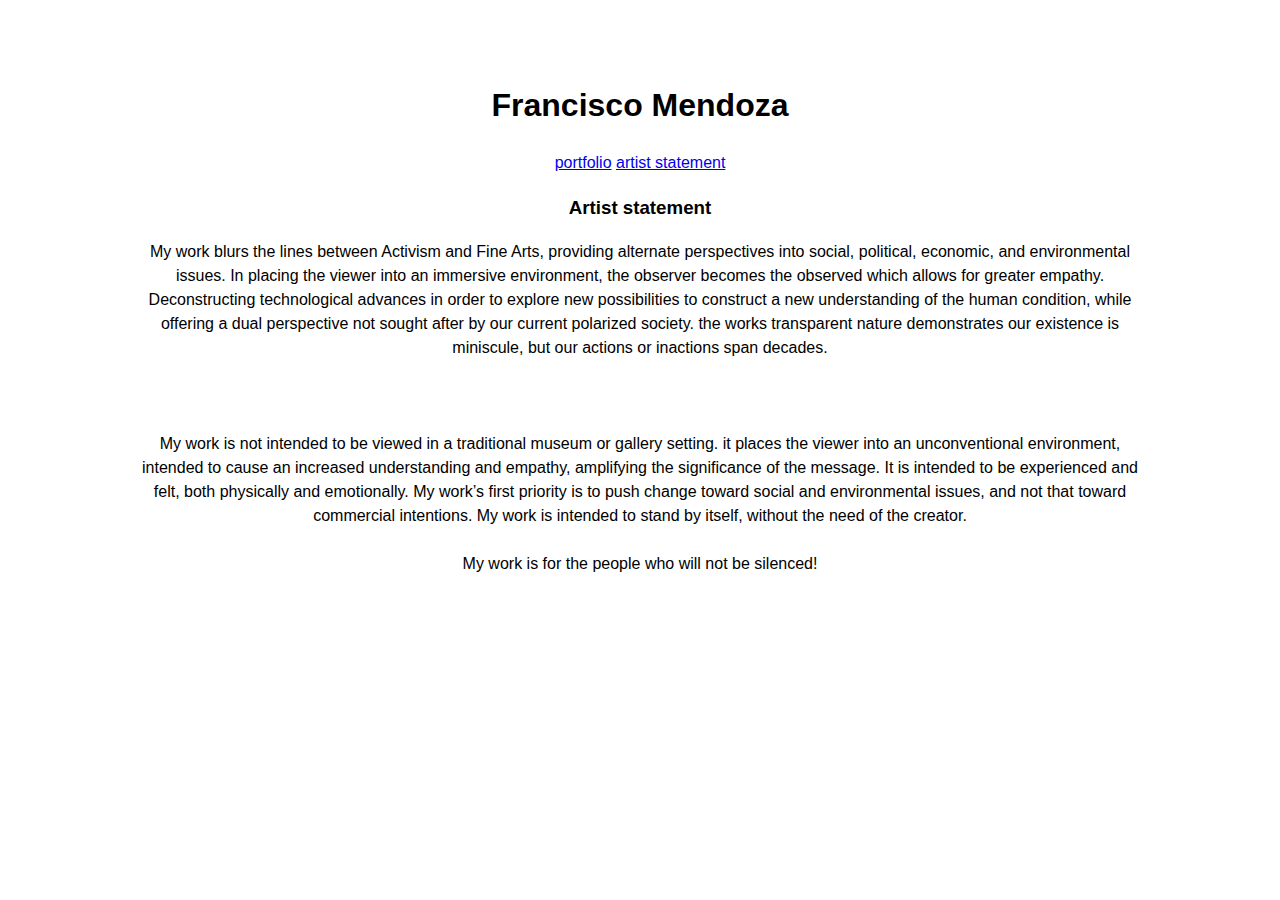
<file: index.html>
<!DOCTYPE html>
<html lang="en" dir="ltr">
 <head>
   <meta charset="utf-8">
   <link rel="stylesheet" type="text/css" href="css/main.css">
   <title></title>
 </head>
 <body>
<h1> Francisco Mendoza</h1>

   <a href="portfolio/portfolio.html">portfolio</a>
   <a href="index.html">artist statement</a>

   <h3> Artist statement </h3>

   <p> My work blurs the lines between Activism and Fine Arts, providing alternate perspectives into social, political, economic, and environmental issues. In placing the viewer into an immersive environment, the observer becomes the observed which allows for greater empathy. Deconstructing technological advances in order to explore new possibilities to construct a new understanding of the human condition, while offering a dual perspective not sought after by our current polarized society. the works transparent nature demonstrates our existence is miniscule, but our actions or inactions span decades.<br><br>

 <br><br>My work is not intended to be viewed in a traditional museum or gallery setting. it places the viewer into an unconventional environment, intended to cause an increased understanding and empathy, amplifying the significance of the message. It is intended to be experienced and felt, both physically and emotionally. My work’s first priority is to push change toward social and environmental issues, and not that toward commercial intentions. My work is intended to stand by itself, without the need of the creator.<br><br>

My work is for the people who will not be silenced!
</p>

 </body>
</html>

   </body>
 </html>


</body>

</html>
</file>
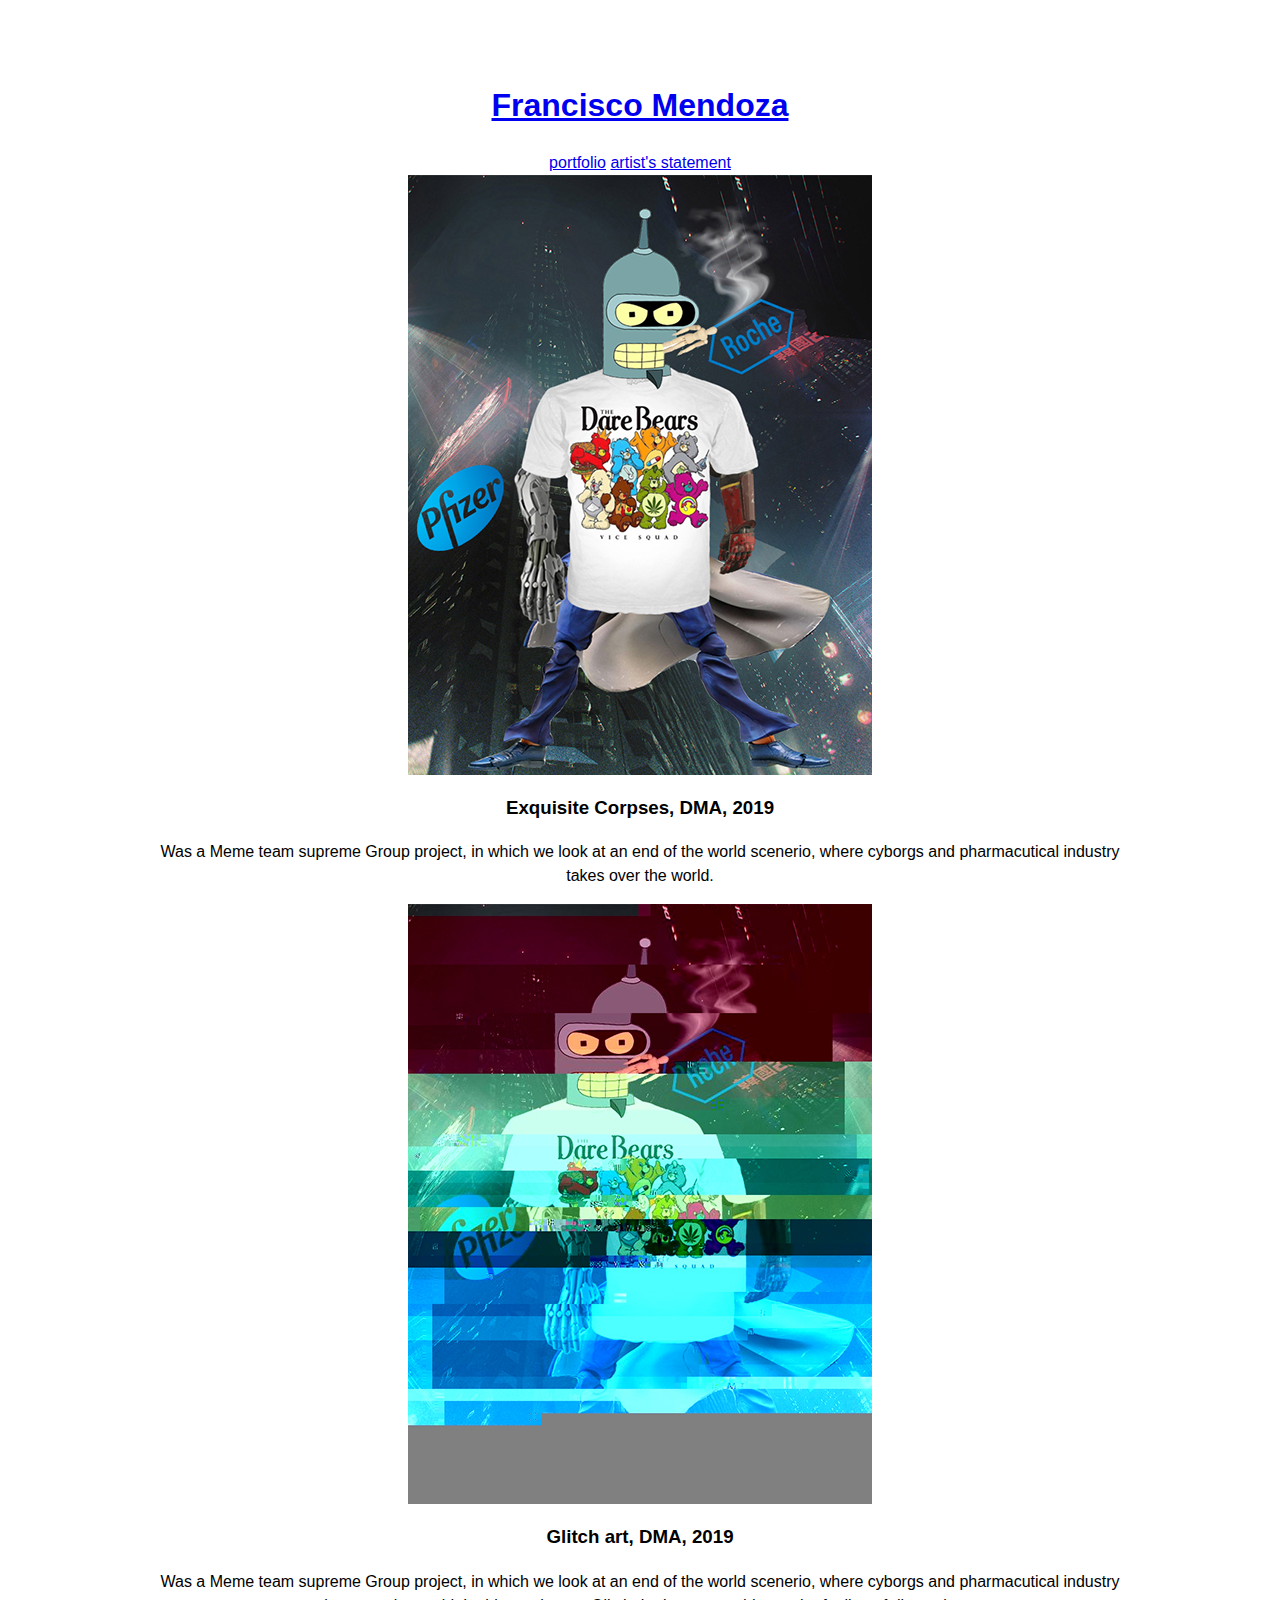
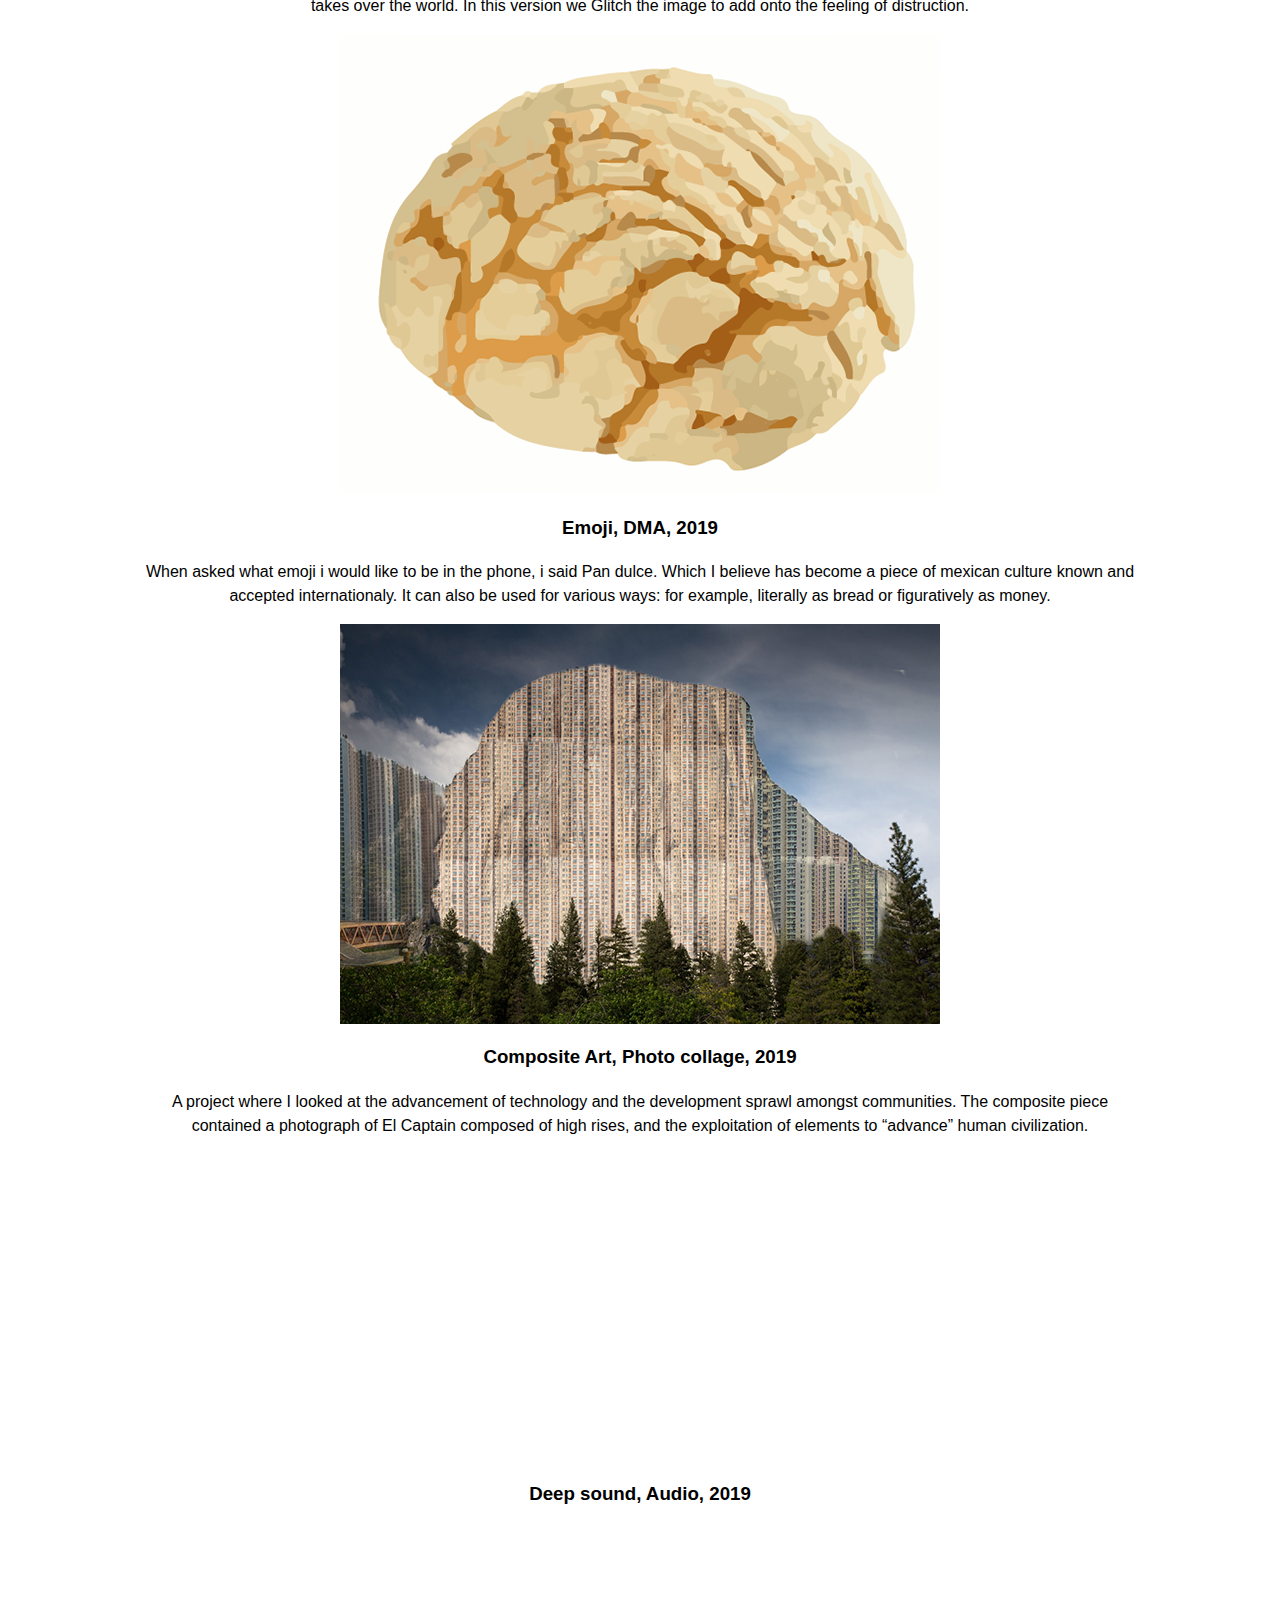
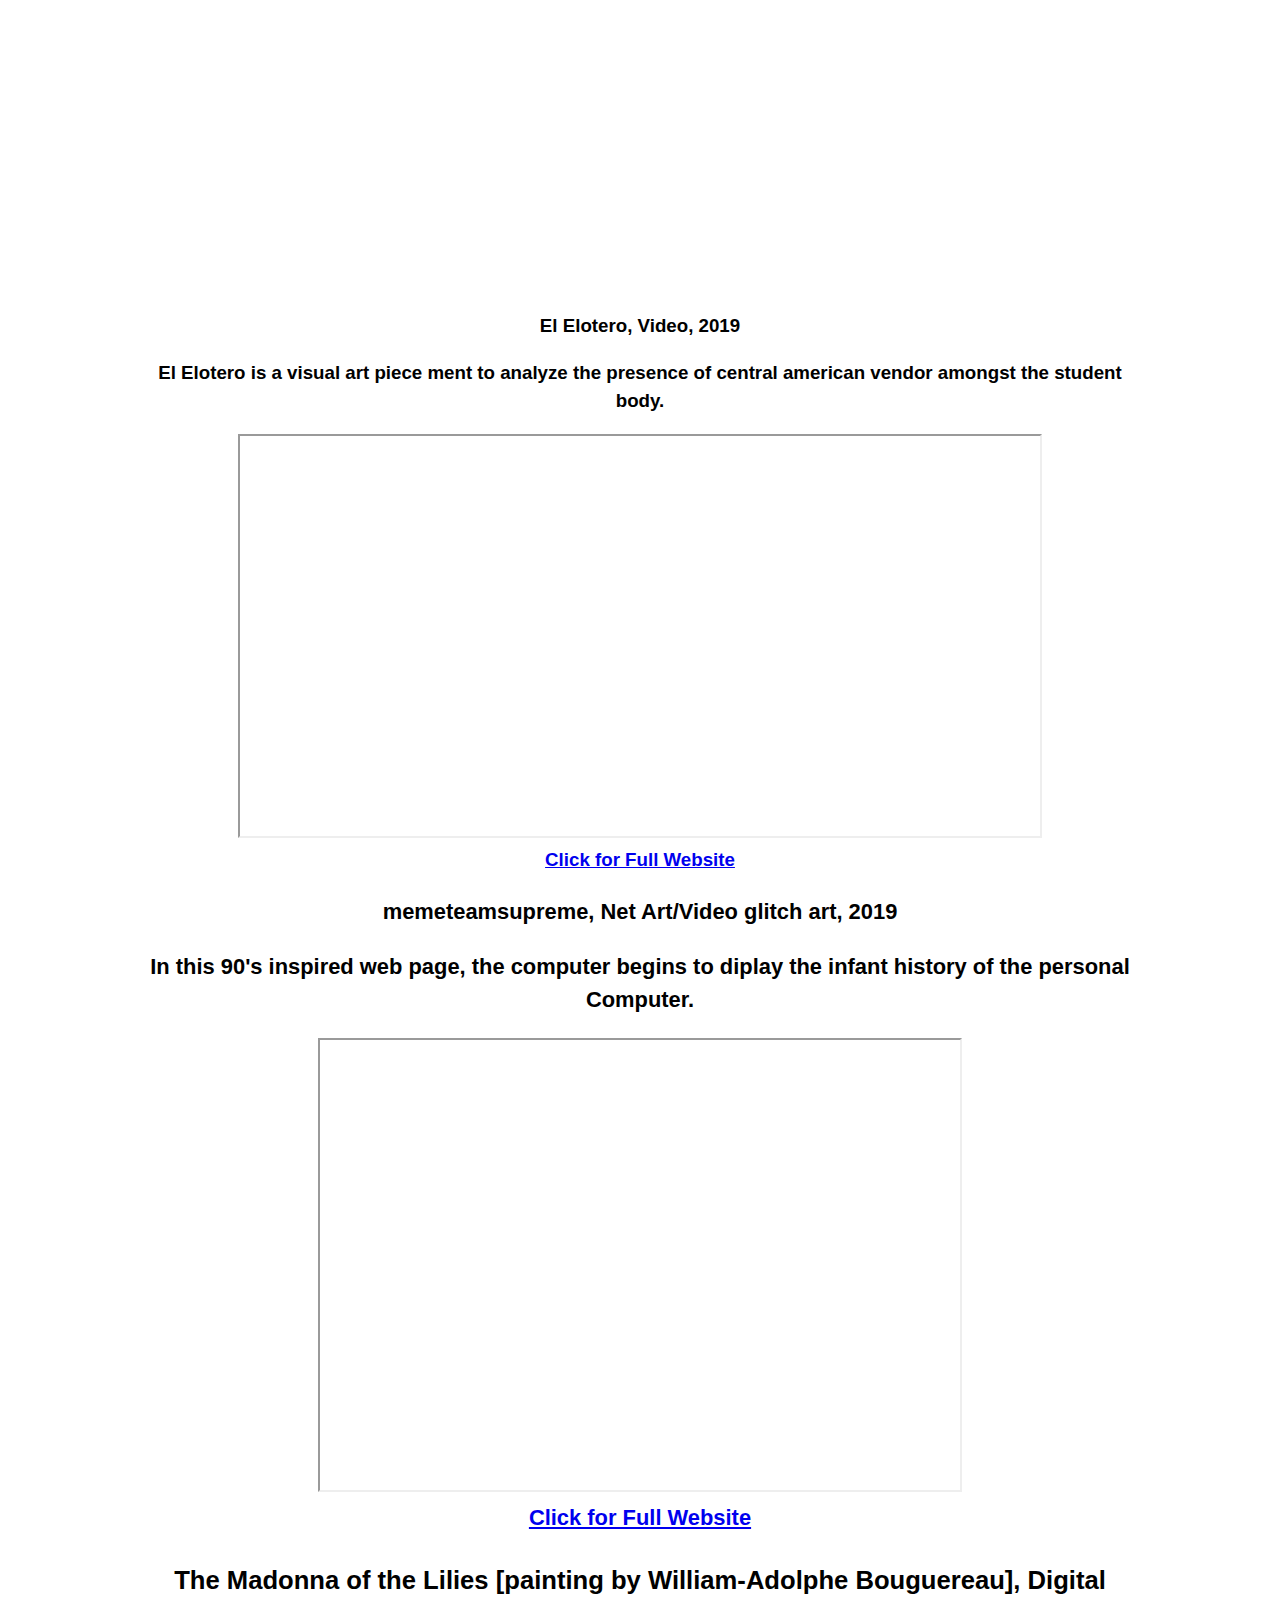
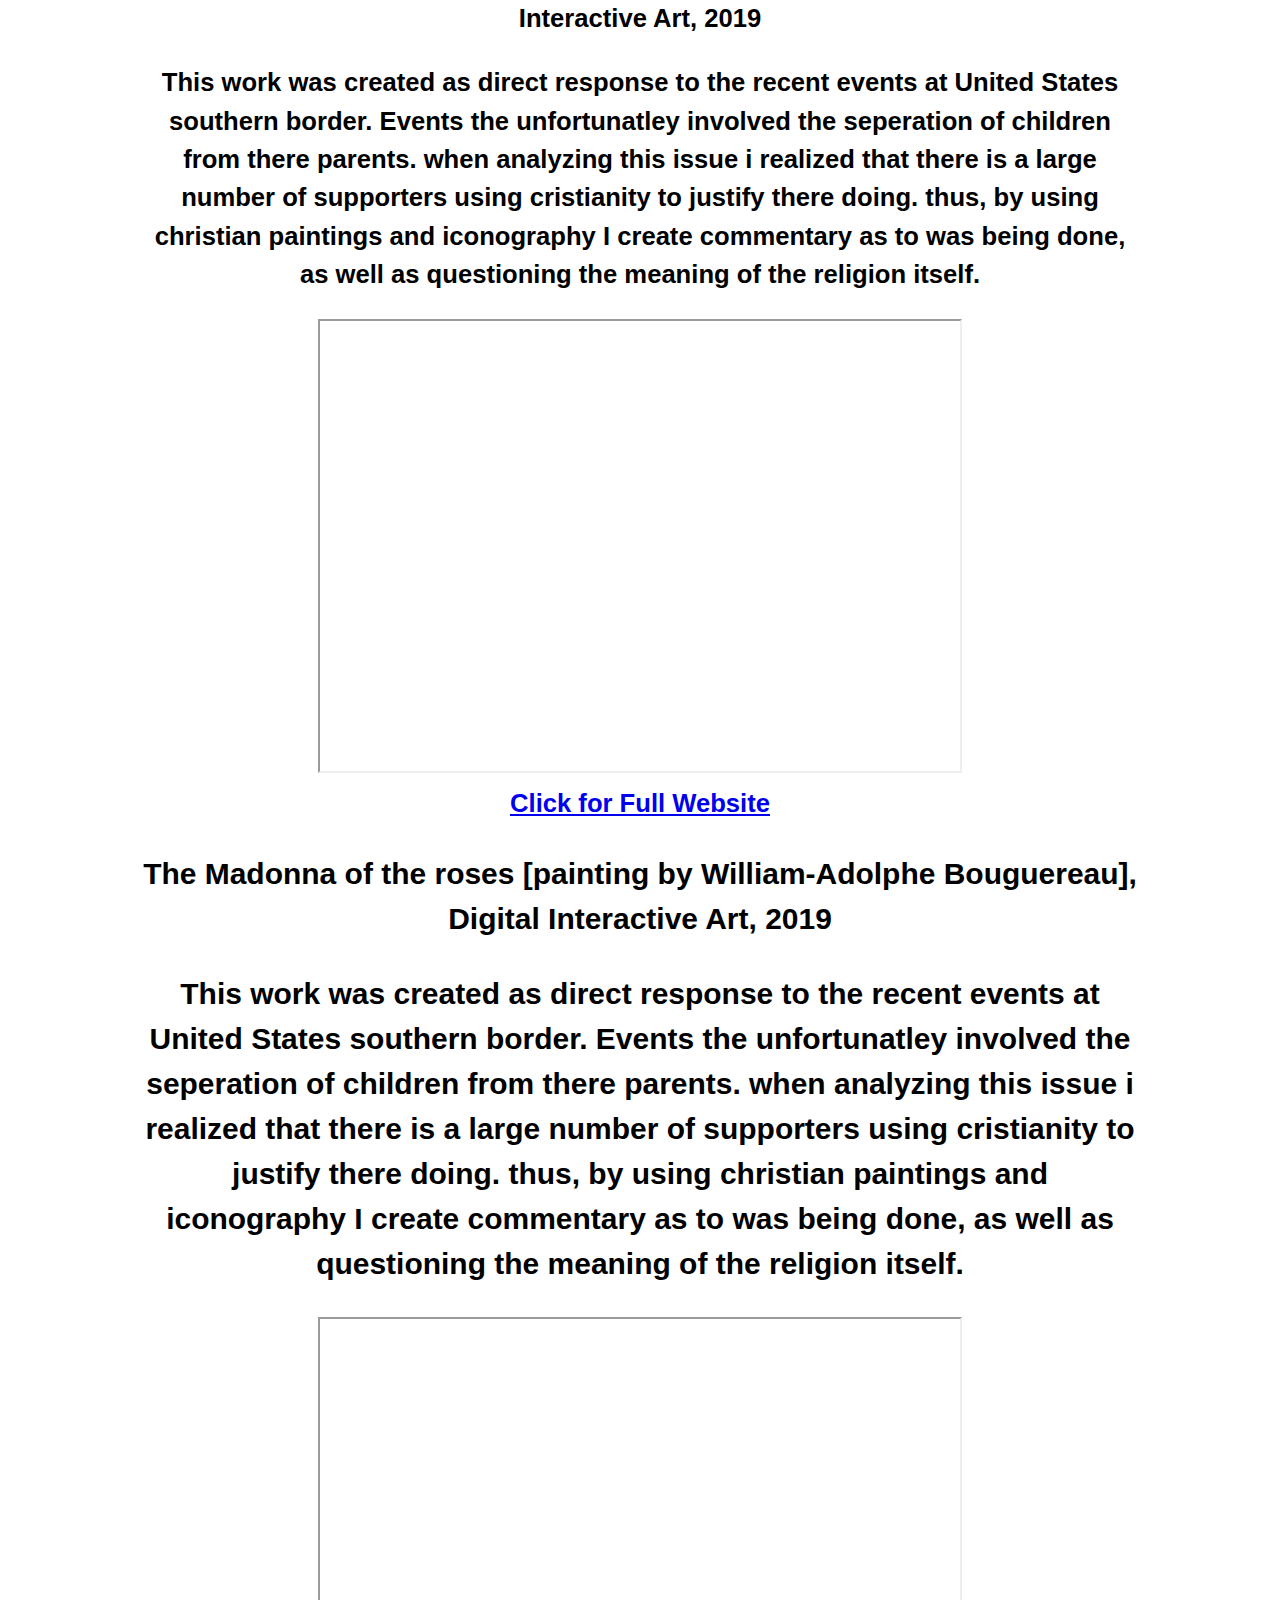
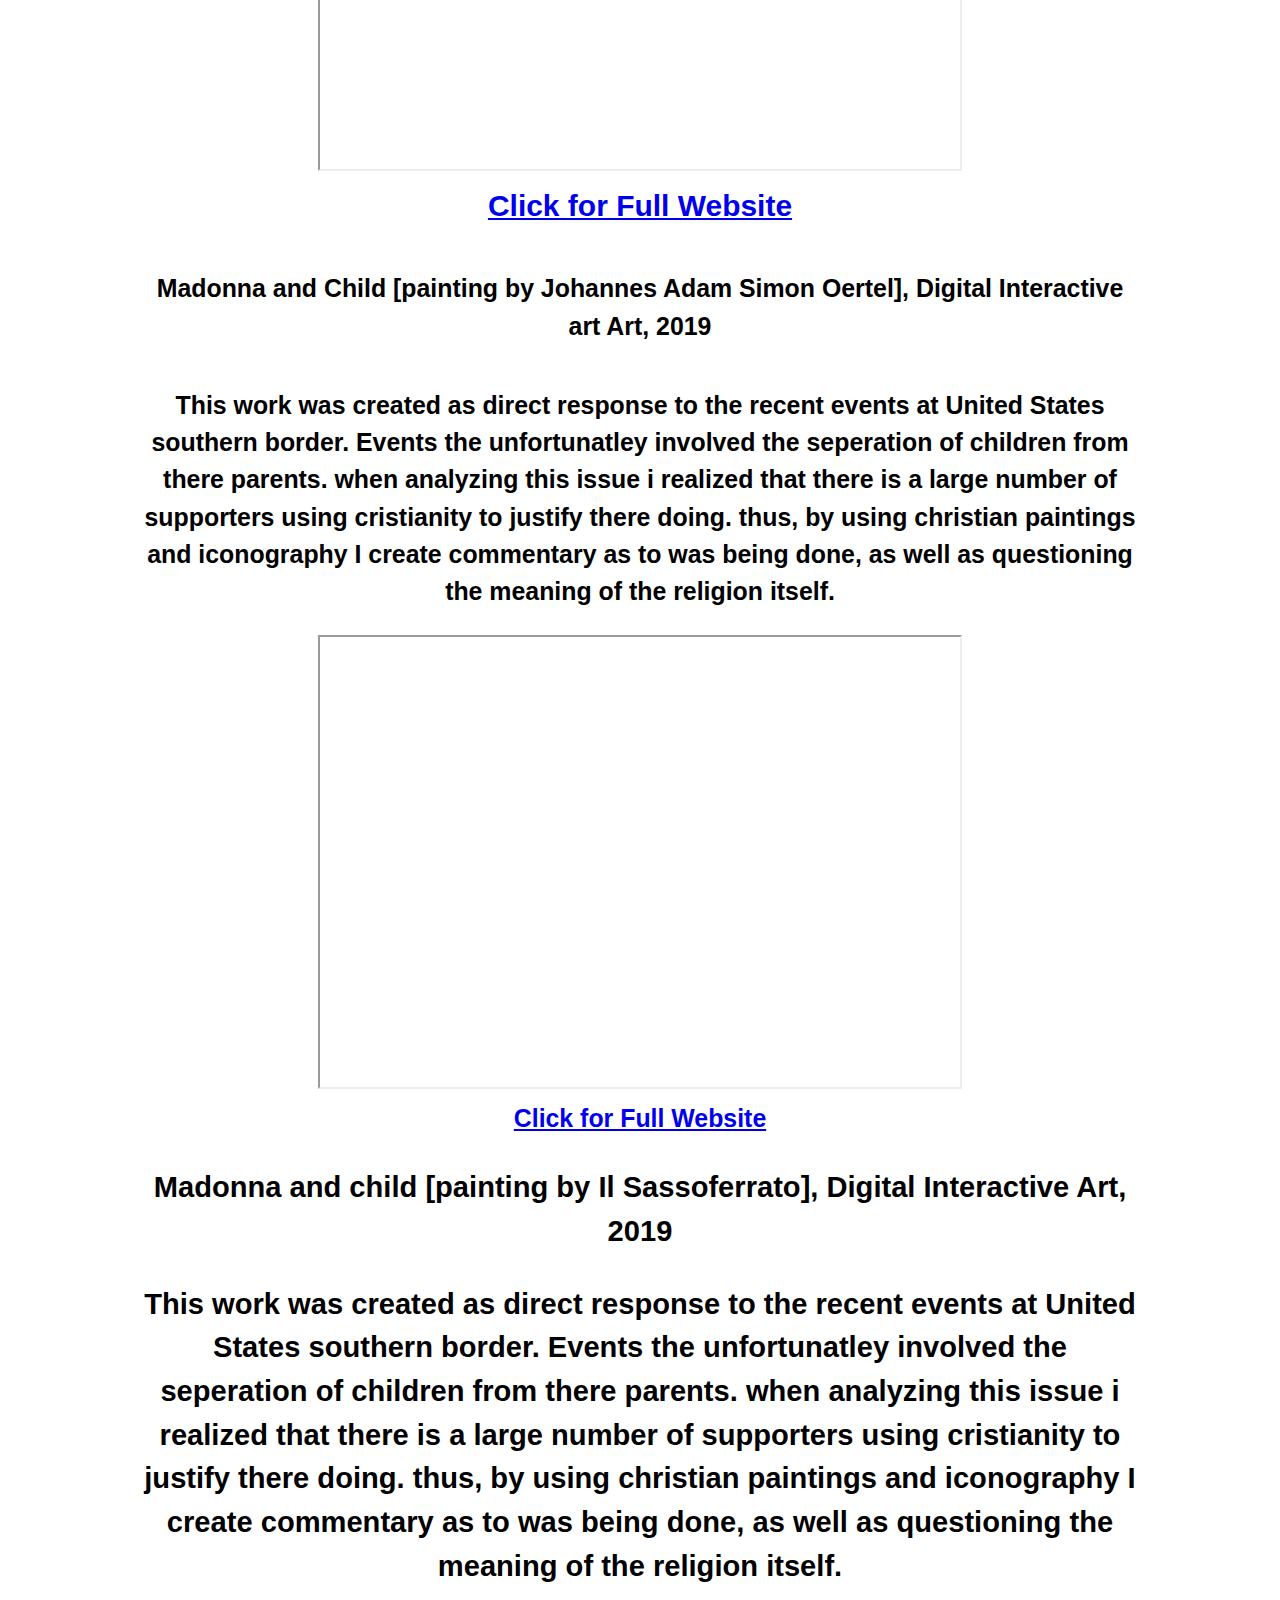
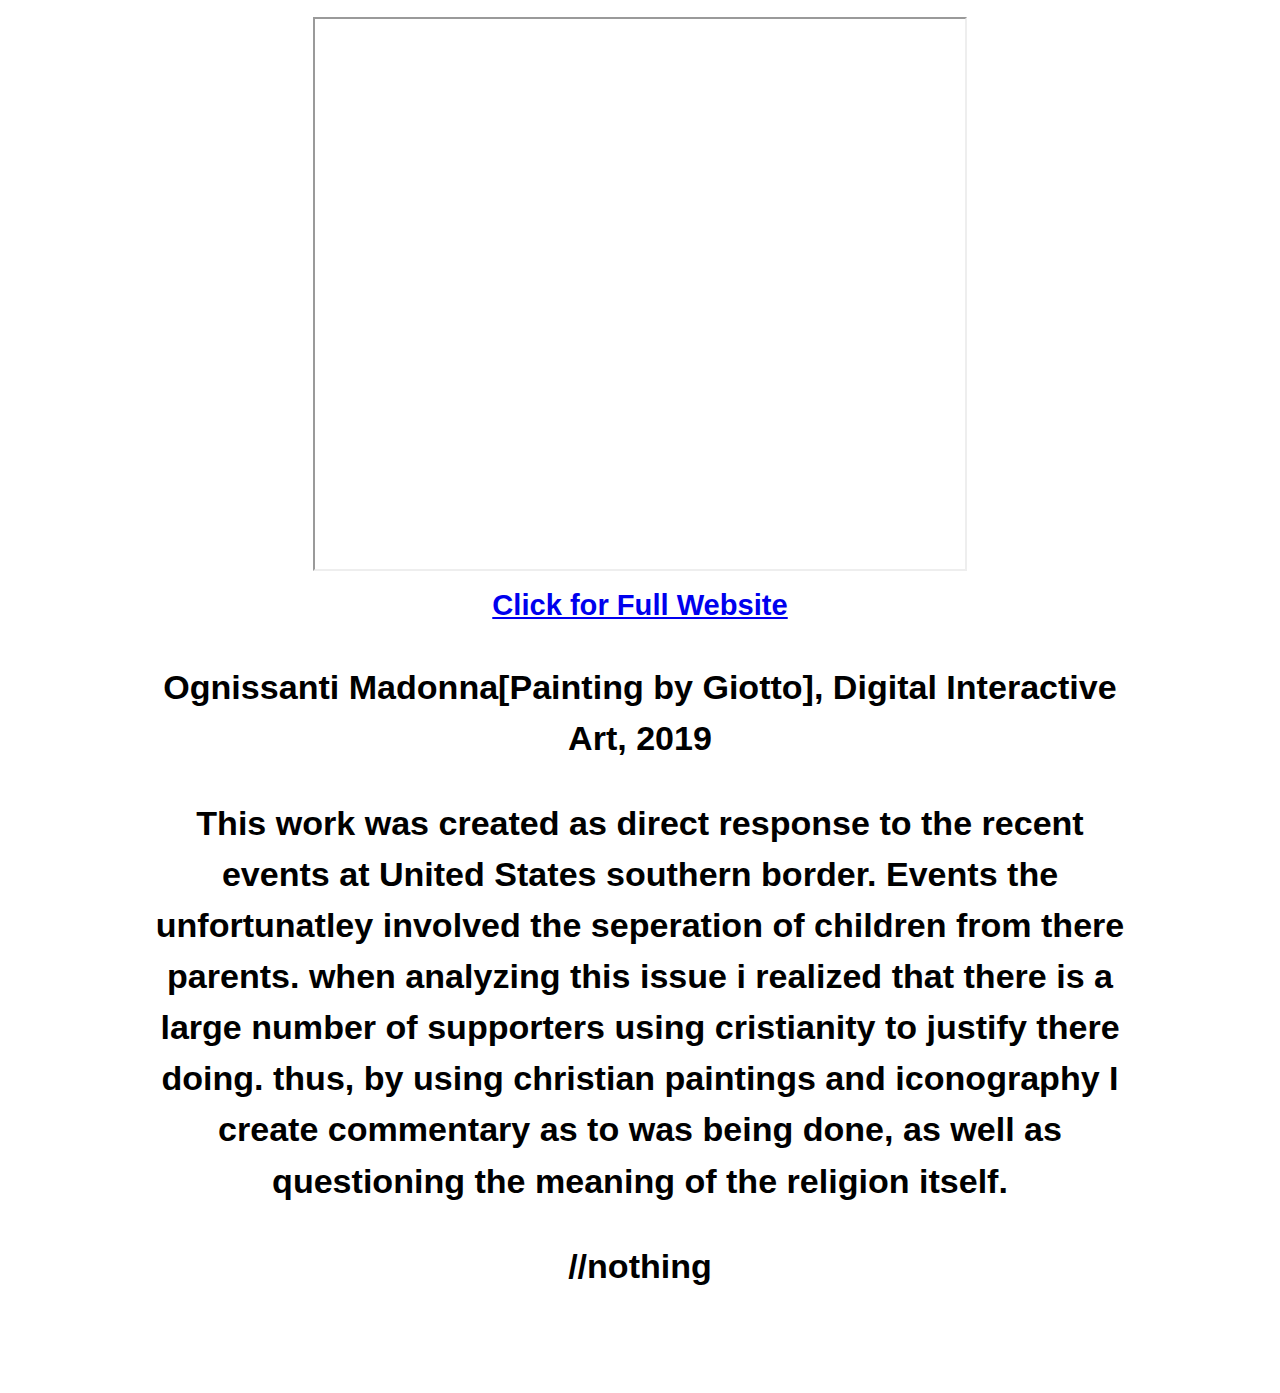
<file: portfolio.html>
<!DOCTYPE html>
<html lang="en" dir="ltr">
  <head>
    <meta charset="utf-8">
    <link rel="stylesheet" type="text/css" href="css/main.css">
    <title></title>
  </head>
  <body>

    <a href="index.html"><h1><strong> Francisco Mendoza </strong></h1></a>
    <a href="portfolio.html">portfolio</a>
    <a href="statement.html">artist's statement</a>

  <div class="portfolio-item">
    <img src= "images/bender.jpg">
    <h3>Exquisite Corpses, DMA, 2019</h3>
    <p>Was a Meme team supreme Group project, in which we look at an end of the world scenerio, where cyborgs and pharmacutical industry takes over the world.</p>

  <div class="portfolio-item">
    <img src= "images/benderglitch.jpg">
    <h3>Glitch art, DMA, 2019 </h3>
    <p>Was a Meme team supreme Group project, in which we look at an end of the world scenerio, where cyborgs and pharmacutical industry takes over the world. In this version we Glitch the image to add onto the feeling of distruction.</p>

  <div class="portfolio-item">
    <img src= "images/emoji.png">
    <h3>Emoji, DMA, 2019</h3>
    <p> When asked what emoji i would like to be in the phone, i said Pan dulce. Which I believe has become a piece of mexican culture known and accepted internationaly. It can also be used for various ways: for example, literally as bread or figuratively as money.</p>

  <div class="portfolio-item">
    <img src= "images/collage.jpg">
    <h3> Composite Art, Photo collage, 2019</h3>
    <p>A project where I looked at the advancement of technology and the development sprawl amongst communities. The composite piece contained a photograph of El Captain composed of high rises, and the exploitation of elements to “advance” human civilization.</p>

  <div class= "portfolio-item">
    <iframe width="100%" height="300" scrolling="no" frameborder="no" allow="autoplay" src="https://w.soundcloud.com/player/?url=https%3A//api.soundcloud.com/tracks/580884057&color=%23ff5500&auto_play=false&hide_related=false&show_comments=true&show_user=true&show_reposts=false&show_teaser=true&visual=true"></iframe>
    <h3> Deep sound, Audio, 2019 </h3>
    <p> </p>

  <div class= "portfolio-item">
    <iframe src="https://player.vimeo.com/video/321826469" width="640" height="360" frameborder="0" allow="autoplay; fullscreen" allowfullscreen></iframe>
    <h3> El Elotero, Video, 2019 <h3>
    <p> El Elotero is a visual art piece ment to analyze the presence of central american vendor amongst the student body. <p>

  <div class= "portfolio-item">
    <iframe src="https://chriscanturia.github.io/memeteamsupreme/" width="800" height="400"></iframe>
    <br><a href="https://chriscanturia.github.io/memeteamsupreme/"><strong>Click for Full Website</strong></a></br>
    <h3> memeteamsupreme, Net Art/Video glitch art, 2019 <h3>
    <p> In this 90's inspired web page, the computer begins to diplay the infant history of the personal Computer.<p>

  <div class= "portfolio-item">
    <iframe src="https://editor.p5js.org/fcmendoza9/embed/lQfRjObaX" width="640" height="450"></iframe>
    <br><a href="https://editor.p5js.org/fcmendoza9/full/lQfRjObaX"><strong>Click for Full Website</strong></a></br>
    <h3> The Madonna of the Lilies [painting by William-Adolphe Bouguereau], Digital Interactive Art, 2019 <h3>
    <p> This work was created as direct response to the recent events at United States southern border. Events the unfortunatley involved the seperation of children from there parents. when analyzing this issue i realized that there is a large number of supporters using cristianity to justify there doing. thus, by using christian paintings and iconography I create commentary as to was being done, as well as questioning the meaning of the religion itself.  <p>

  <div class= "portfolio-item">
    <iframe src="https://editor.p5js.org/fcmendoza9/embed/nyUmW4AXf" width="640" height="450"></iframe>
    <br><a href="https://editor.p5js.org/fcmendoza9/full/nyUmW4AXf"><strong>Click for Full Website</strong></a></br>
    <h3> The Madonna of the roses [painting by William-Adolphe Bouguereau], Digital Interactive Art, 2019 <h3>
    <p> This work was created as direct response to the recent events at United States southern border. Events the unfortunatley involved the seperation of children from there parents. when analyzing this issue i realized that there is a large number of supporters using cristianity to justify there doing. thus, by using christian paintings and iconography I create commentary as to was being done, as well as questioning the meaning of the religion itself. <p>

  <div class= "portfolio-item">
  <iframe src="https://editor.p5js.org/fcmendoza9/embed/DjKtrlL3i" width="640" height="450"></iframe>
    <br><a href="https://editor.p5js.org/fcmendoza9/full/DjKtrlL3i"><strong>Click for Full Website</strong></a></br>
    <h5> Madonna and Child [painting by Johannes Adam Simon Oertel], Digital Interactive art Art, 2019 <h5>
    <p> This work was created as direct response to the recent events at United States southern border. Events the unfortunatley involved the seperation of children from there parents. when analyzing this issue i realized that there is a large number of supporters using cristianity to justify there doing. thus, by using christian paintings and iconography I create commentary as to was being done, as well as questioning the meaning of the religion itself. <p>

  <div class= "portfolio-item">
    <iframe src="https://editor.p5js.org/fcmendoza9/embed/sraSW4fmJ" width="640" height="450"></iframe>
    <br><a href="https://editor.p5js.org/fcmendoza9/full/sraSW4fmJ"><strong>Click for Full Website</strong></a></br>
    <h3> Madonna and child [painting by Il Sassoferrato], Digital Interactive Art, 2019 <h3>
    <p> This work was created as direct response to the recent events at United States southern border. Events the unfortunatley involved the seperation of children from there parents. when analyzing this issue i realized that there is a large number of supporters using cristianity to justify there doing. thus, by using christian paintings and iconography I create commentary as to was being done, as well as questioning the meaning of the religion itself. <p>

  <div class= "portfolio-item">
    <iframe src="https://editor.p5js.org/fcmendoza9/embed/c4qmqwWam" width="650" height="550"></iframe>
    <br><a href="https://editor.p5js.org/fcmendoza9/full/c4qmqwWam"><strong>Click for Full Website</strong></a></br>
    <h3> Ognissanti Madonna[Painting by Giotto], Digital Interactive Art, 2019 <h3>
    <p> This work was created as direct response to the recent events at United States southern border. Events the unfortunatley involved the seperation of children from there parents. when analyzing this issue i realized that there is a large number of supporters using cristianity to justify there doing. thus, by using christian paintings and iconography I create commentary as to was being done, as well as questioning the meaning of the religion itself. <p>
 //nothing

  </body>

</html>
</file>
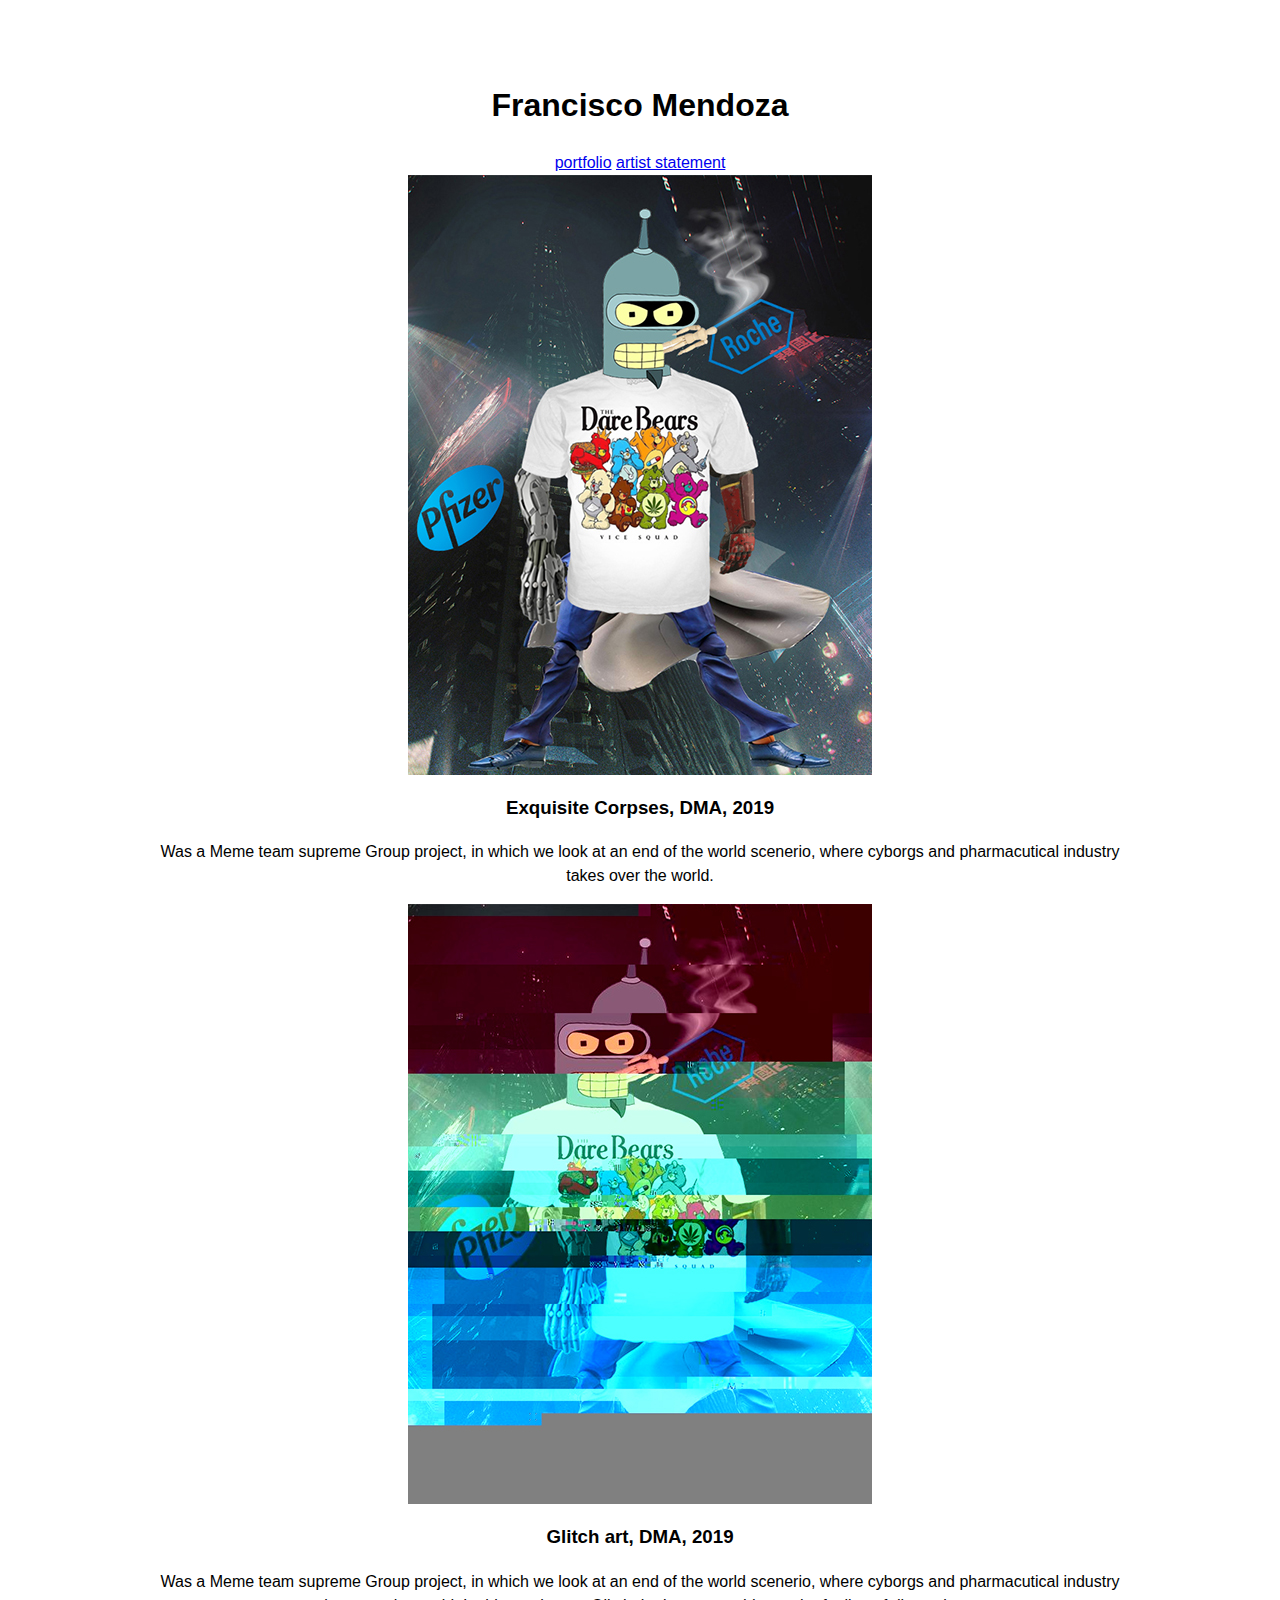
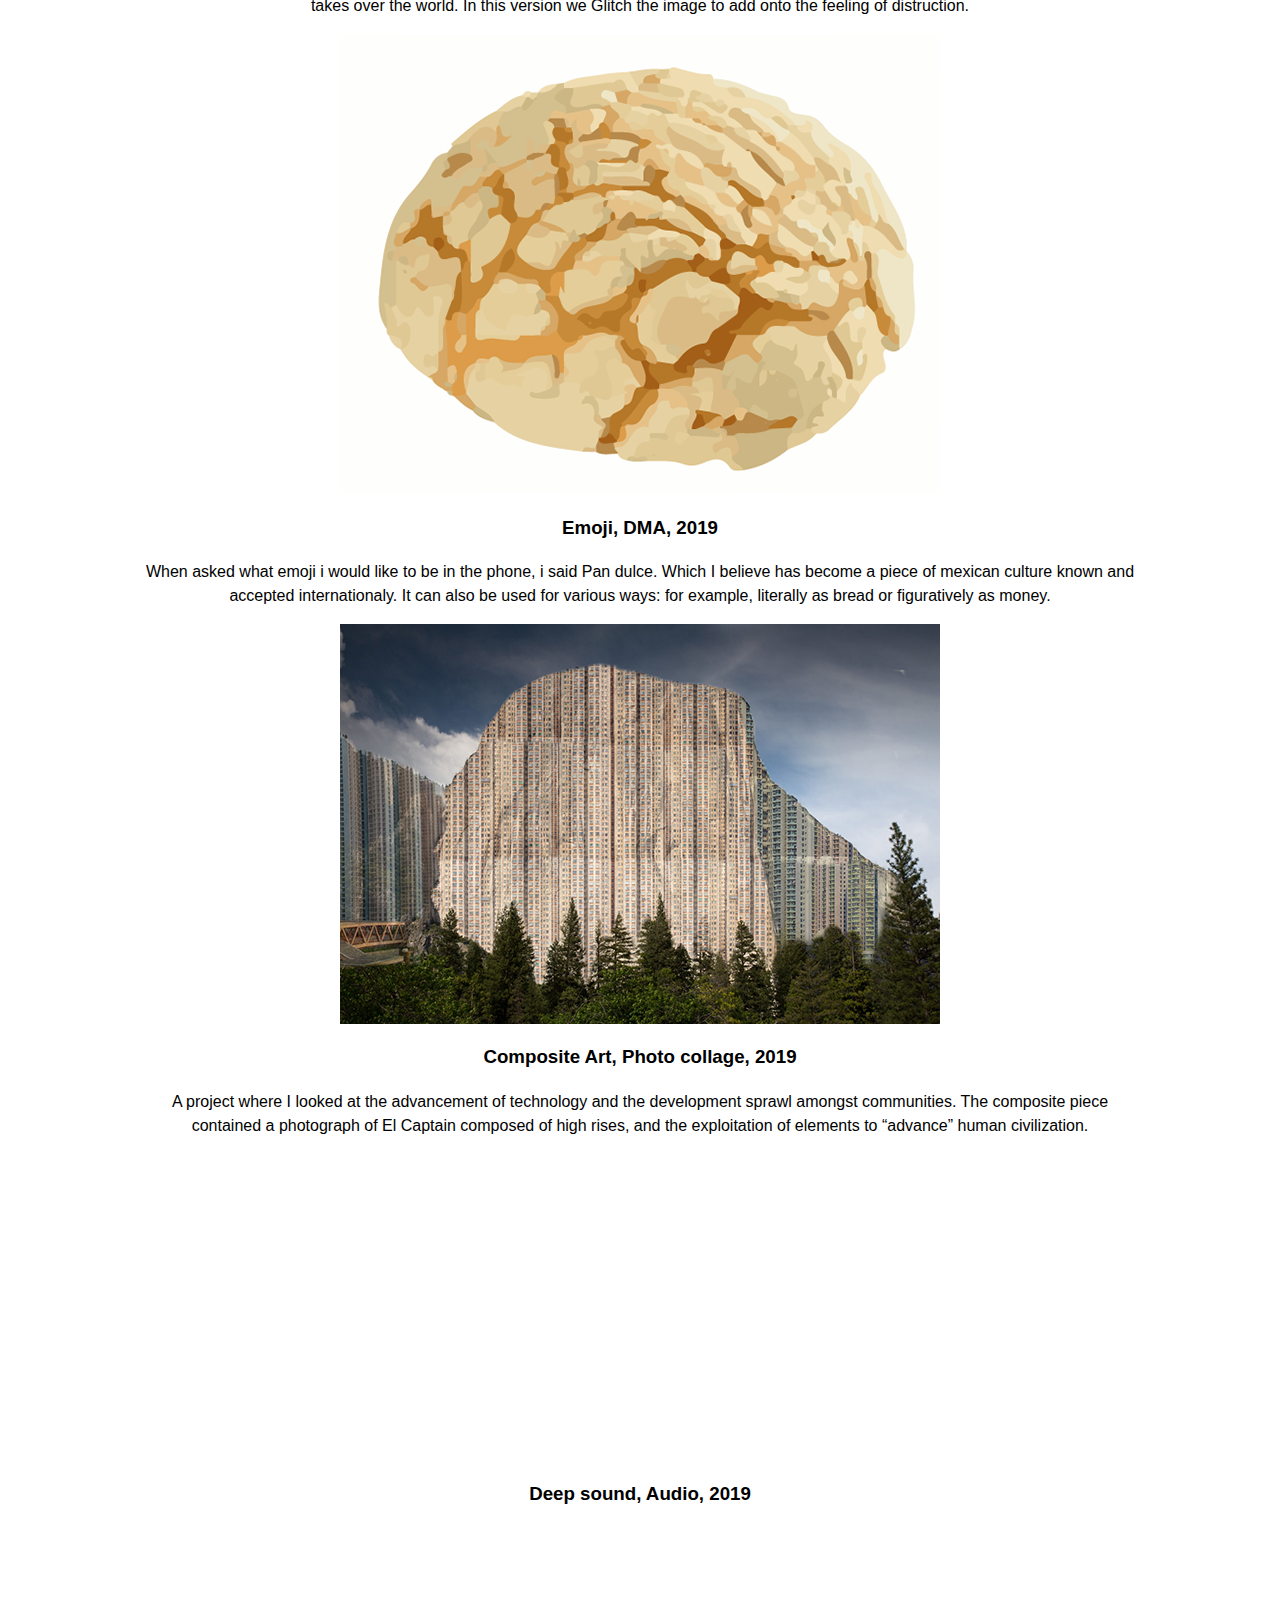
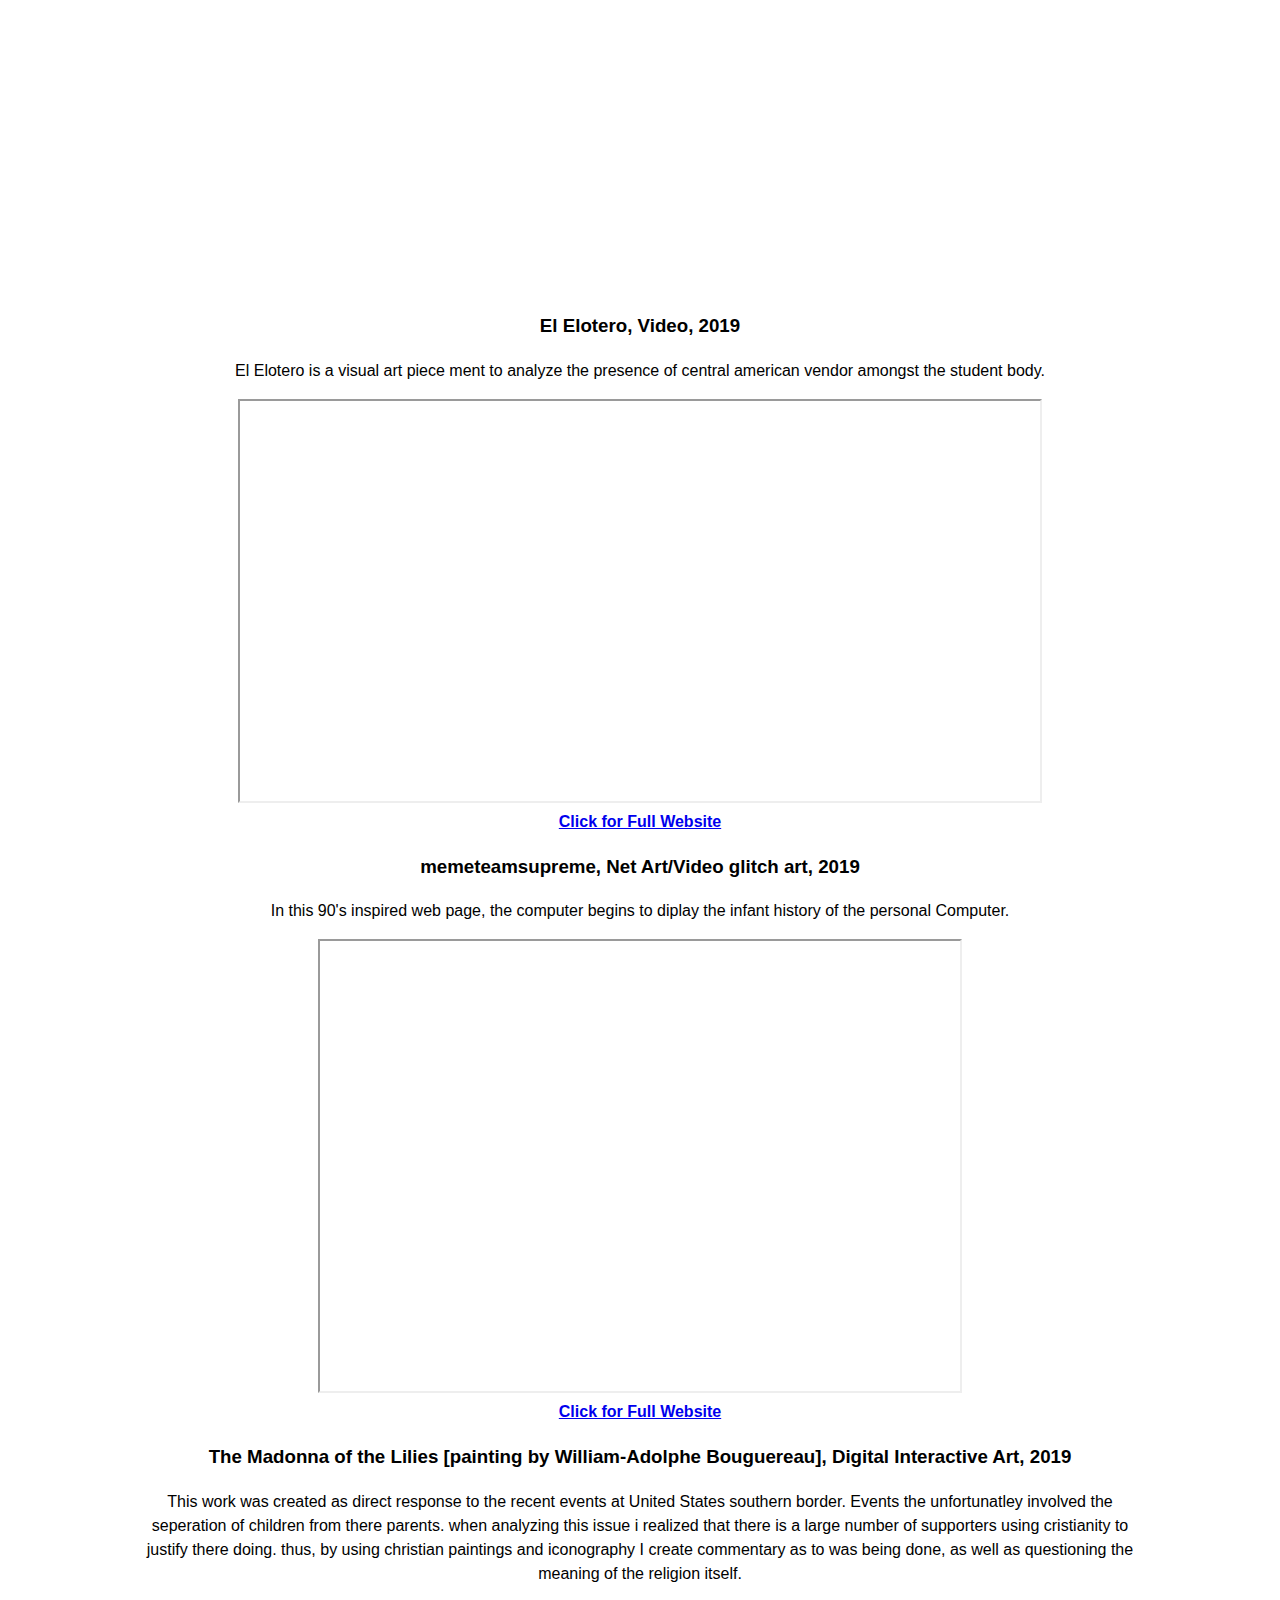
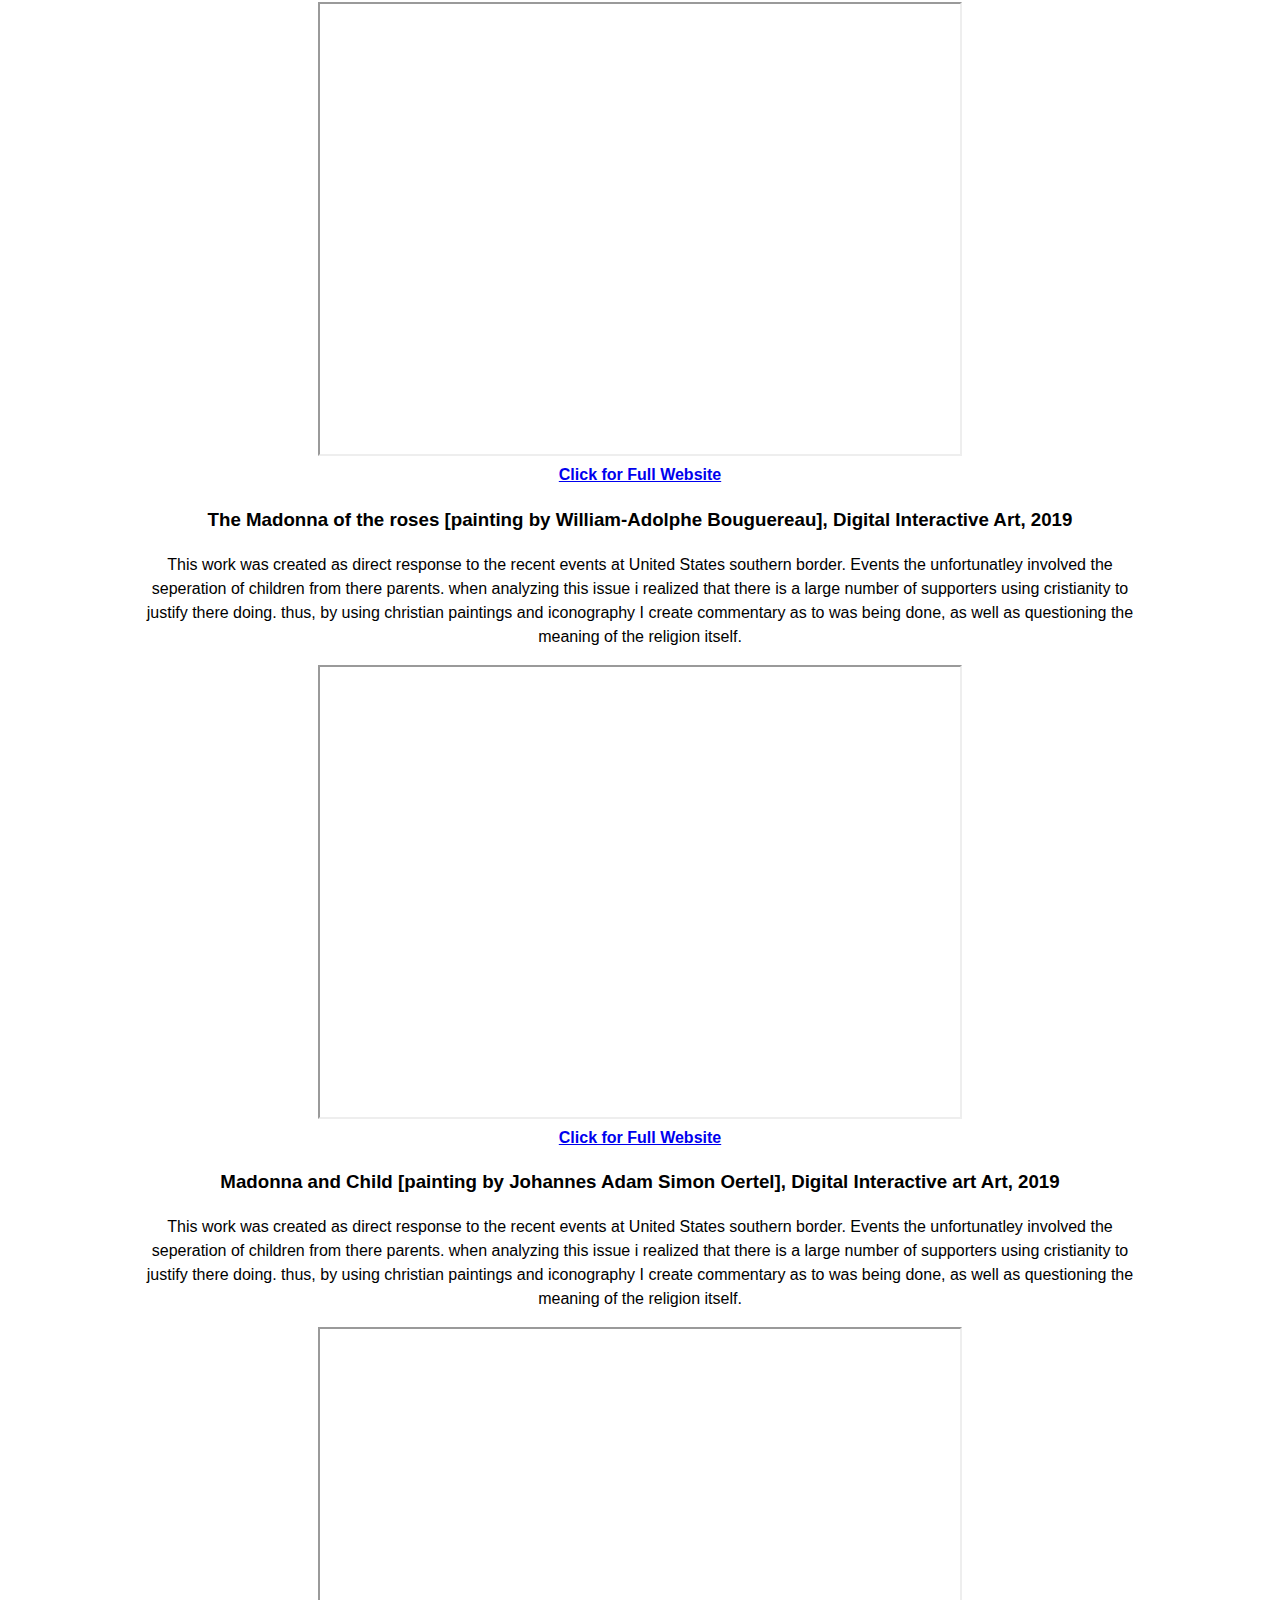
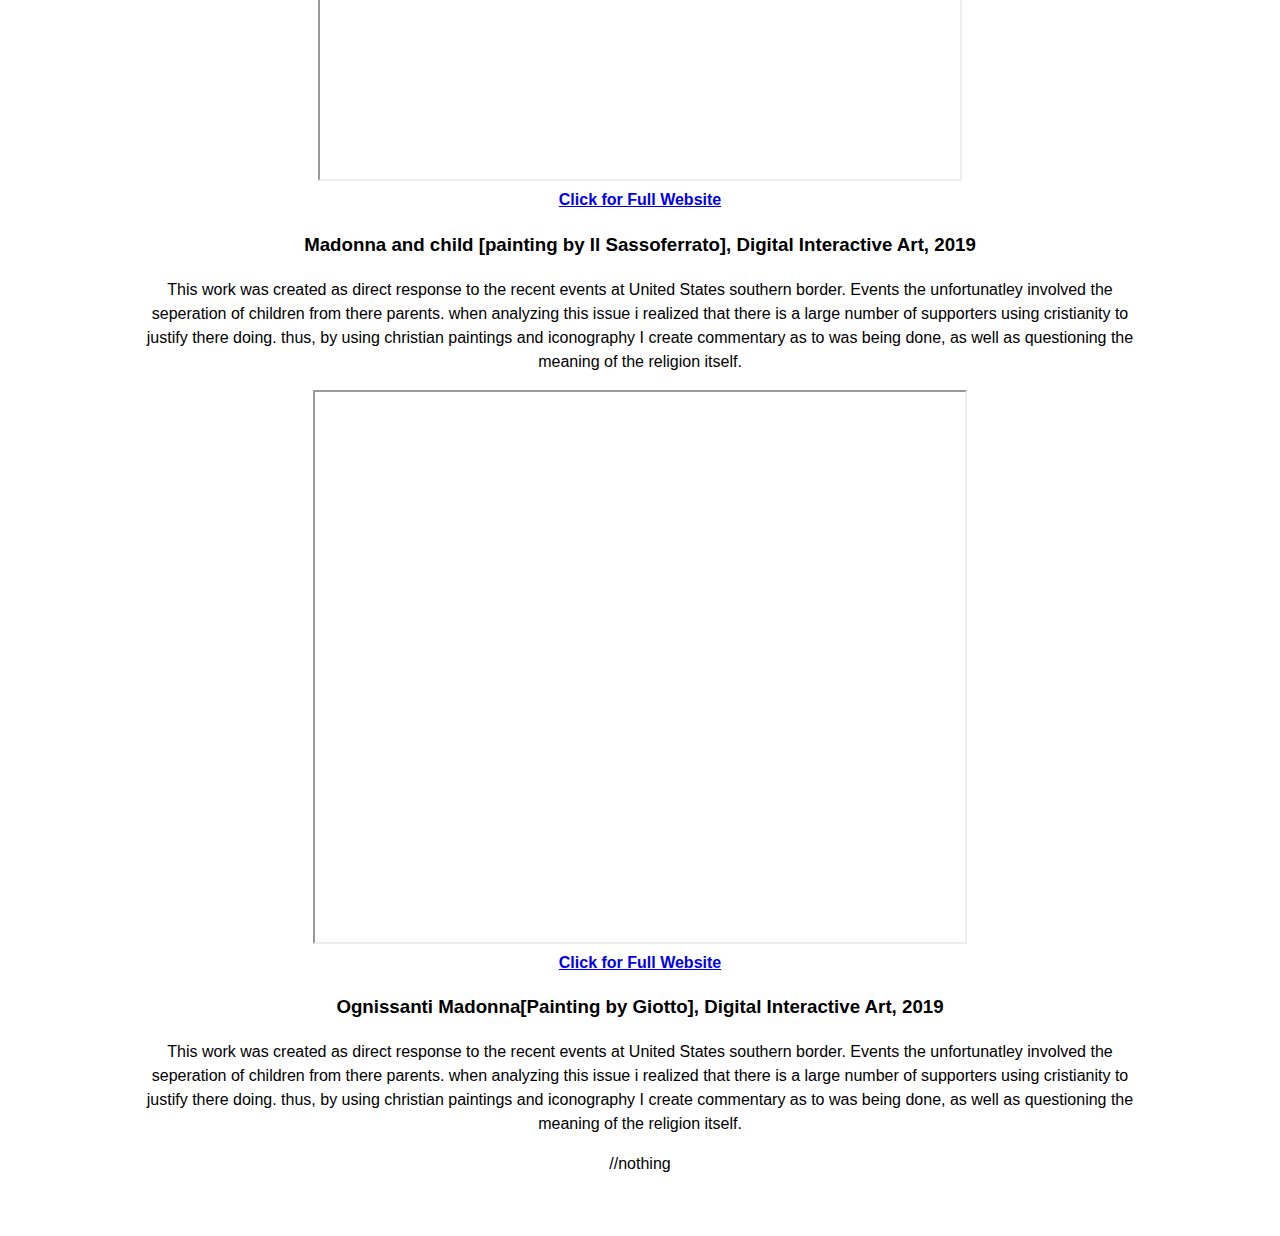
<file: portfolio/portfolio.html>
<!DOCTYPE html>
<html lang="en" dir="ltr">
  <head>
    <meta charset="utf-8">
    <link rel="stylesheet" type="text/css" href="css/main.css">
    <title></title>
  </head>
  <body>

    <h1><strong> Francisco Mendoza </strong></h1></a>
    <a href="portfolio/portfolio.html">portfolio</a>
    <a href="index.html">artist statement</a>

  <div class="portfolio-item">
    <img src= "images/bender.jpg">
    <h3>Exquisite Corpses, DMA, 2019</h3>
    <p>Was a Meme team supreme Group project, in which we look at an end of the world scenerio, where cyborgs and pharmacutical industry takes over the world.</p>

  <div class="portfolio-item">
    <img src= "images/benderglitch.jpg">
    <h3>Glitch art, DMA, 2019 </h3>
    <p>Was a Meme team supreme Group project, in which we look at an end of the world scenerio, where cyborgs and pharmacutical industry takes over the world. In this version we Glitch the image to add onto the feeling of distruction.</p>

  <div class="portfolio-item">
    <img src= "images/emoji.png">
    <h3>Emoji, DMA, 2019</h3>
    <p> When asked what emoji i would like to be in the phone, i said Pan dulce. Which I believe has become a piece of mexican culture known and accepted internationaly. It can also be used for various ways: for example, literally as bread or figuratively as money.</p>

  <div class="portfolio-item">
    <img src= "images/collage.jpg">
    <h3> Composite Art, Photo collage, 2019</h3>
    <p>A project where I looked at the advancement of technology and the development sprawl amongst communities. The composite piece contained a photograph of El Captain composed of high rises, and the exploitation of elements to “advance” human civilization.</p>

  <div class= "portfolio-item">
    <iframe width="100%" height="300" scrolling="no" frameborder="no" allow="autoplay" src="https://w.soundcloud.com/player/?url=https%3A//api.soundcloud.com/tracks/580884057&color=%23ff5500&auto_play=false&hide_related=false&show_comments=true&show_user=true&show_reposts=false&show_teaser=true&visual=true"></iframe>
    <h3> Deep sound, Audio, 2019 </h3>
    <p> </p>

  <div class= "portfolio-item">
    <iframe src="https://player.vimeo.com/video/321826469" width="640" height="360" frameborder="0" allow="autoplay; fullscreen" allowfullscreen></iframe>
    <h3> El Elotero, Video, 2019 </h3>
    <p> El Elotero is a visual art piece ment to analyze the presence of central american vendor amongst the student body. </p>

  <div class= "portfolio-item">
    <iframe src="https://chriscanturia.github.io/memeteamsupreme/" width="800" height="400"></iframe>
    <br><a href="https://chriscanturia.github.io/memeteamsupreme/"><strong>Click for Full Website</strong></a></br>
    <h3> memeteamsupreme, Net Art/Video glitch art, 2019 </h3>
    <p> In this 90's inspired web page, the computer begins to diplay the infant history of the personal Computer.</p>

  <div class= "portfolio-item">
    <iframe src="https://editor.p5js.org/fcmendoza9/embed/lQfRjObaX" width="640" height="450"></iframe>
    <br><a href="https://editor.p5js.org/fcmendoza9/full/lQfRjObaX"><strong>Click for Full Website</strong></a></br>
    <h3> The Madonna of the Lilies [painting by William-Adolphe Bouguereau], Digital Interactive Art, 2019 </h3>
    <p> This work was created as direct response to the recent events at United States southern border. Events the unfortunatley involved the seperation of children from there parents. when analyzing this issue i realized that there is a large number of supporters using cristianity to justify there doing. thus, by using christian paintings and iconography I create commentary as to was being done, as well as questioning the meaning of the religion itself.  </p>

  <div class= "portfolio-item">
    <iframe src="https://editor.p5js.org/fcmendoza9/embed/nyUmW4AXf" width="640" height="450"></iframe>
    <br><a href="https://editor.p5js.org/fcmendoza9/full/nyUmW4AXf"><strong>Click for Full Website</strong></a></br>
    <h3> The Madonna of the roses [painting by William-Adolphe Bouguereau], Digital Interactive Art, 2019 </h3>
    <p> This work was created as direct response to the recent events at United States southern border. Events the unfortunatley involved the seperation of children from there parents. when analyzing this issue i realized that there is a large number of supporters using cristianity to justify there doing. thus, by using christian paintings and iconography I create commentary as to was being done, as well as questioning the meaning of the religion itself. </p>

  <div class= "portfolio-item">
  <iframe src="https://editor.p5js.org/fcmendoza9/embed/DjKtrlL3i" width="640" height="450"></iframe>
    <br><a href="https://editor.p5js.org/fcmendoza9/full/DjKtrlL3i"><strong>Click for Full Website</strong></a></br>
    <h3> Madonna and Child [painting by Johannes Adam Simon Oertel], Digital Interactive art Art, 2019 </h3>
    <p> This work was created as direct response to the recent events at United States southern border. Events the unfortunatley involved the seperation of children from there parents. when analyzing this issue i realized that there is a large number of supporters using cristianity to justify there doing. thus, by using christian paintings and iconography I create commentary as to was being done, as well as questioning the meaning of the religion itself. </p>

  <div class= "portfolio-item">
    <iframe src="https://editor.p5js.org/fcmendoza9/embed/sraSW4fmJ" width="640" height="450"></iframe>
    <br><a href="https://editor.p5js.org/fcmendoza9/full/sraSW4fmJ"><strong>Click for Full Website</strong></a></br>
    <h3> Madonna and child [painting by Il Sassoferrato], Digital Interactive Art, 2019 </h3>
    <p> This work was created as direct response to the recent events at United States southern border. Events the unfortunatley involved the seperation of children from there parents. when analyzing this issue i realized that there is a large number of supporters using cristianity to justify there doing. thus, by using christian paintings and iconography I create commentary as to was being done, as well as questioning the meaning of the religion itself. </p>

  <div class= "portfolio-item">
    <iframe src="https://editor.p5js.org/fcmendoza9/embed/c4qmqwWam" width="650" height="550"></iframe>
    <br><a href="https://editor.p5js.org/fcmendoza9/full/c4qmqwWam"><strong>Click for Full Website</strong></a></br>
    <h3> Ognissanti Madonna[Painting by Giotto], Digital Interactive Art, 2019 </h3>
    <p> This work was created as direct response to the recent events at United States southern border. Events the unfortunatley involved the seperation of children from there parents. when analyzing this issue i realized that there is a large number of supporters using cristianity to justify there doing. thus, by using christian paintings and iconography I create commentary as to was being done, as well as questioning the meaning of the religion itself. </p>
 //nothing

  </body>

</html>
</file>
<file: css/main.css>
body {
  margin: 30px auto;
  max-width: 1000px;
  font-family: "Helvetica", "Arial", sans-serif;
  line-height: 1.5;
  padding: 30px 20px;
  text-align: center;
  background: "#3d3d3e";
}

.portfolio-item position = "center"

h1 {
  padding: 20px 0px 10px 0px;
}

/* centers images */

img {
display: block;
margin: 0px auto;
text-align: center;
}
</file>
<file: portfolio/css/main.css>
body {
  margin: 30px auto;
  max-width: 1000px;
  font-family: "Helvetica", "Arial", sans-serif;
  line-height: 1.5;
  padding: 30px 20px;
  text-align: center;
  background: "#3d3d3e";
}

.portfolio-item position = "center"

h1 {
  padding: 20px 0px 10px 0px;
}

/* centers images */

img {
display: block;
margin: 0px auto;
text-align: center;
}
</file>
